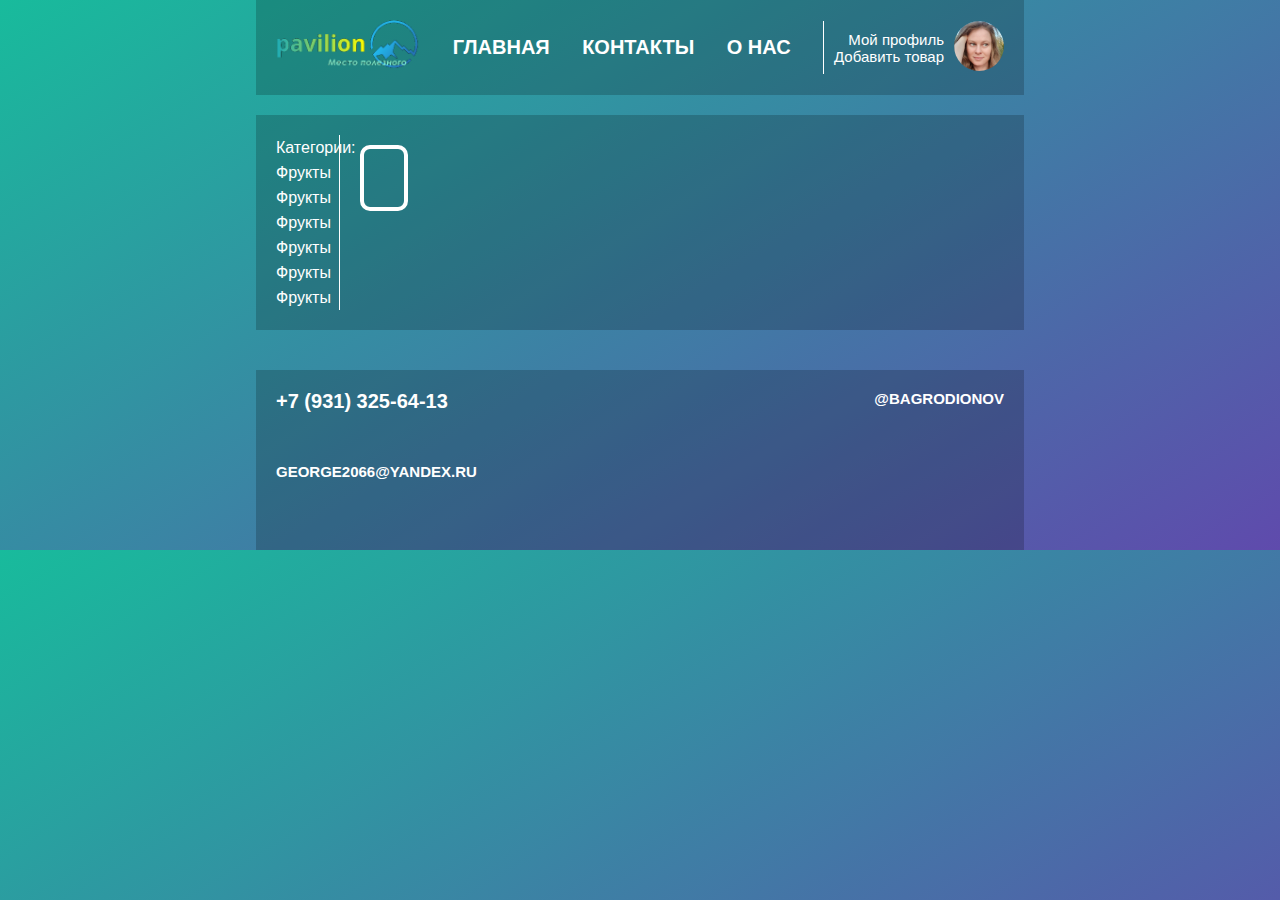
<file: src/main/resources/templates/index.html>
<!DOCTYPE html>
<html lang="en" xmlns:th="http://www.thymeleaf.org">
<head>
    <meta charset="UTF-8">
    <meta name="viewport" content="width=device-width, initial-scale=1.0">
    <link rel="stylesheet" href="style/index.css">
    <link rel="stylesheet" href="style/style.css">
    <title th:text="${title}"></title>
</head>
<body>
    <div class="container">
        <div class="nav">
            <div class="chapter">
                <img src="res/logo.png" alt="">
            </div>
            <div class="chapter">
                <a href="/">главная</a>
            </div>
            <div class="chapter">
                <a href="/">контакты</a>
            </div>
            <div class="chapter">
                <a href="/">о нас</a>
            </div>
            <div class="profile">
                <div class="info">
                    <div class="my-profile">
                        <a href="/profile">Мой профиль</a>
                    </div>
                    <div class="add">
                        <a href="/add">Добавить товар</a>
                    </div>
                </div>
                <div class="avatar">
                    <img src="res/olesya.jpg" alt="">
                </div>
            </div>
        </div>
        <div class="content">
            <div class="sidebar">
                Категории:
                <div class="category"><a href="#">Фрукты</a></div>
                <div class="category"><a href="#">Фрукты</a></div>
                <div class="category"><a href="#">Фрукты</a></div>
                <div class="category"><a href="#">Фрукты</a></div>
                <div class="category"><a href="#">Фрукты</a></div>
                <div class="category"><a href="#">Фрукты</a></div>
            </div>
            <div class="publics">
                <div class="public" th:each="product : ${products}">
                    <img th:src="${product.photo}" alt="">
                    <h3 th:text="${product.title}"></h3>
                    <p th:text="${product.price}"></p>
                </div>
            </div>
        </div>
    </div>

    <div class="footer">
        <div class="half">
            <div class="chapter">
                +7 (931) 325-64-13
            </div>
            <div class="chapter">
                george2066@yandex.ru
            </div>
        </div>
        <div class="half">
            <div class="chapter">
                @BAGRODIONOV
            </div>
        </div>
    </div>
</body>
</html>
</file>
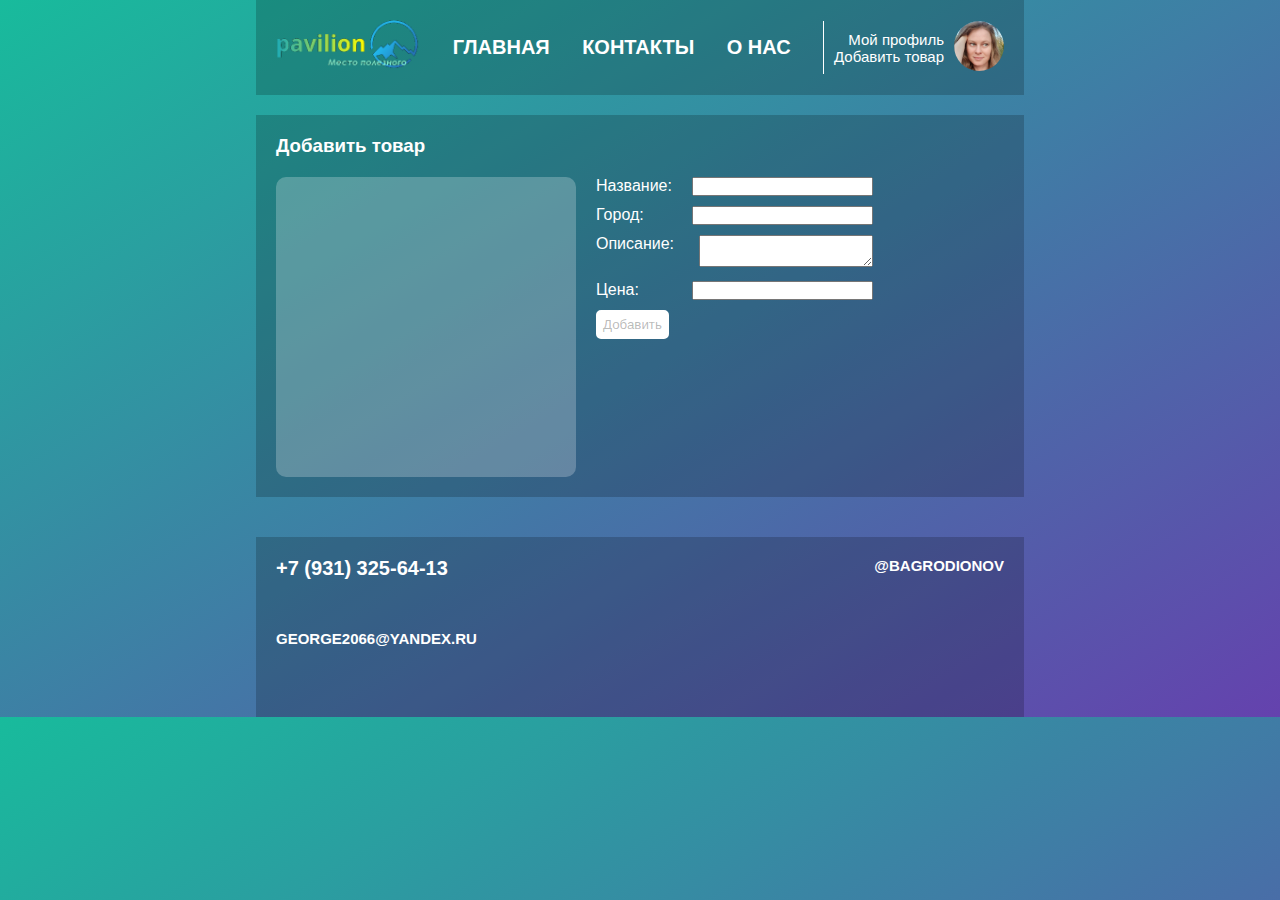
<file: src/main/resources/templates/add.html>
<!DOCTYPE html>
<html lang="en" xmlns:th="http://www.thymeleaf.org">
<head>
    <meta charset="UTF-8">
    <meta name="viewport" content="width=device-width, initial-scale=1.0">
    <link rel="stylesheet" href="style/add.css">
    <link rel="stylesheet" href="style/style.css">
    <title th:text="${title}"></title>
</head>
<body>
    <div class="container">
        <div class="nav">
            <div class="chapter">
                <img src="res/logo.png" alt="">
            </div>
            <div class="chapter">
                <a href="/pavilion">главная</a>
            </div>
            <div class="chapter">
                <a href="">контакты</a>
            </div>
            <div class="chapter">
                <a href="">о нас</a>
            </div>
            <div class="profile">
                <div class="info">
                    <div class="my-profile">
                        <a href="/profile">Мой профиль</a>
                    </div>
                    <div class="/add">
                        <a href="add.html">Добавить товар</a>
                    </div>
                </div>
                <div class="avatar">
                    <img src="res/olesya.jpg" alt="">
                </div>
            </div>
        </div> 
        <div class="content">
            <div class="title">
                <h3>Добавить товар</h3>
            </div> 
            <div class="add">
                
                <form id="form" class="form" action="/add" method="post" enctype="multipart/form-data">
                    <div class="image">
                        <label for="file-input">
                            <input name="image" type="file" id="file-input" accept="image/*">
                            <img id="preview">
                        </label>
                    </div>
                    <div class="characteristics">
                        <div class="specificator">
                            <div class="character">Название:</div>
                            <div class="input"><input name="name" id="name" type="text"></div>
                        </div>
                        <div class="specificator">
                            <div class="character">Город:</div>
                            <div class="input"><input name="city" id="city" type="text"></div>
                        </div>
                        <div class="specificator">
                            <div class="character">Описание:</div>
                            <div class="input"><textarea name="description" id="description" type="text"></textarea></div>
                        </div>
                        <div class="specificator">
                            <div class="character">Цена:</div>
                            <div class="input"><input name="price" id="price" type="text"></div>
                        </div>
                        <div class="button">
                            <button type="submit" id="button" disabled>Добавить</button>
                        </div>  
                    </div>
                </form>
            </div>
        </div>
    </div>
    <div class="footer">
        <div class="half">
            <div class="chapter">
                +7 (931) 325-64-13
            </div>
            <div class="chapter">
                george2066@yandex.ru
            </div>
        </div>
        <div class="half">
            <div class="chapter">
                @BAGRODIONOV
            </div>
        </div>
    </div>
    <script>
        const fileInput = document.getElementById('file-input');
        const preview = document.getElementById('preview');

        fileInput.addEventListener('change', function() {
            const file = this.files[0];

            if (file) {
                const reader = new FileReader();

                reader.onload = function() {
                    preview.src = reader.result;
                    preview.style.display = "block";
                }

                reader.readAsDataURL(file);
            }
        });
    </script>
    <script>
        const form = document.getElementById('form');
        const image = document.getElementById('file-input');
        const title = document.getElementById('name');
        const city = document.getElementById('city');
        const description = document.getElementById('description');
        const price = document.getElementById('price');
        const button = document.getElementById('button');

        form.addEventListener('input', function buttonActivate() {
            if (image.files.length > 0 && title.value 
                && city.value && description.value && price.value) {
                button.removeAttribute('disabled');
            } else {
                button.setAttribute('disabled', true);
            }
        });
    </script>
</body>
</html>
</file>
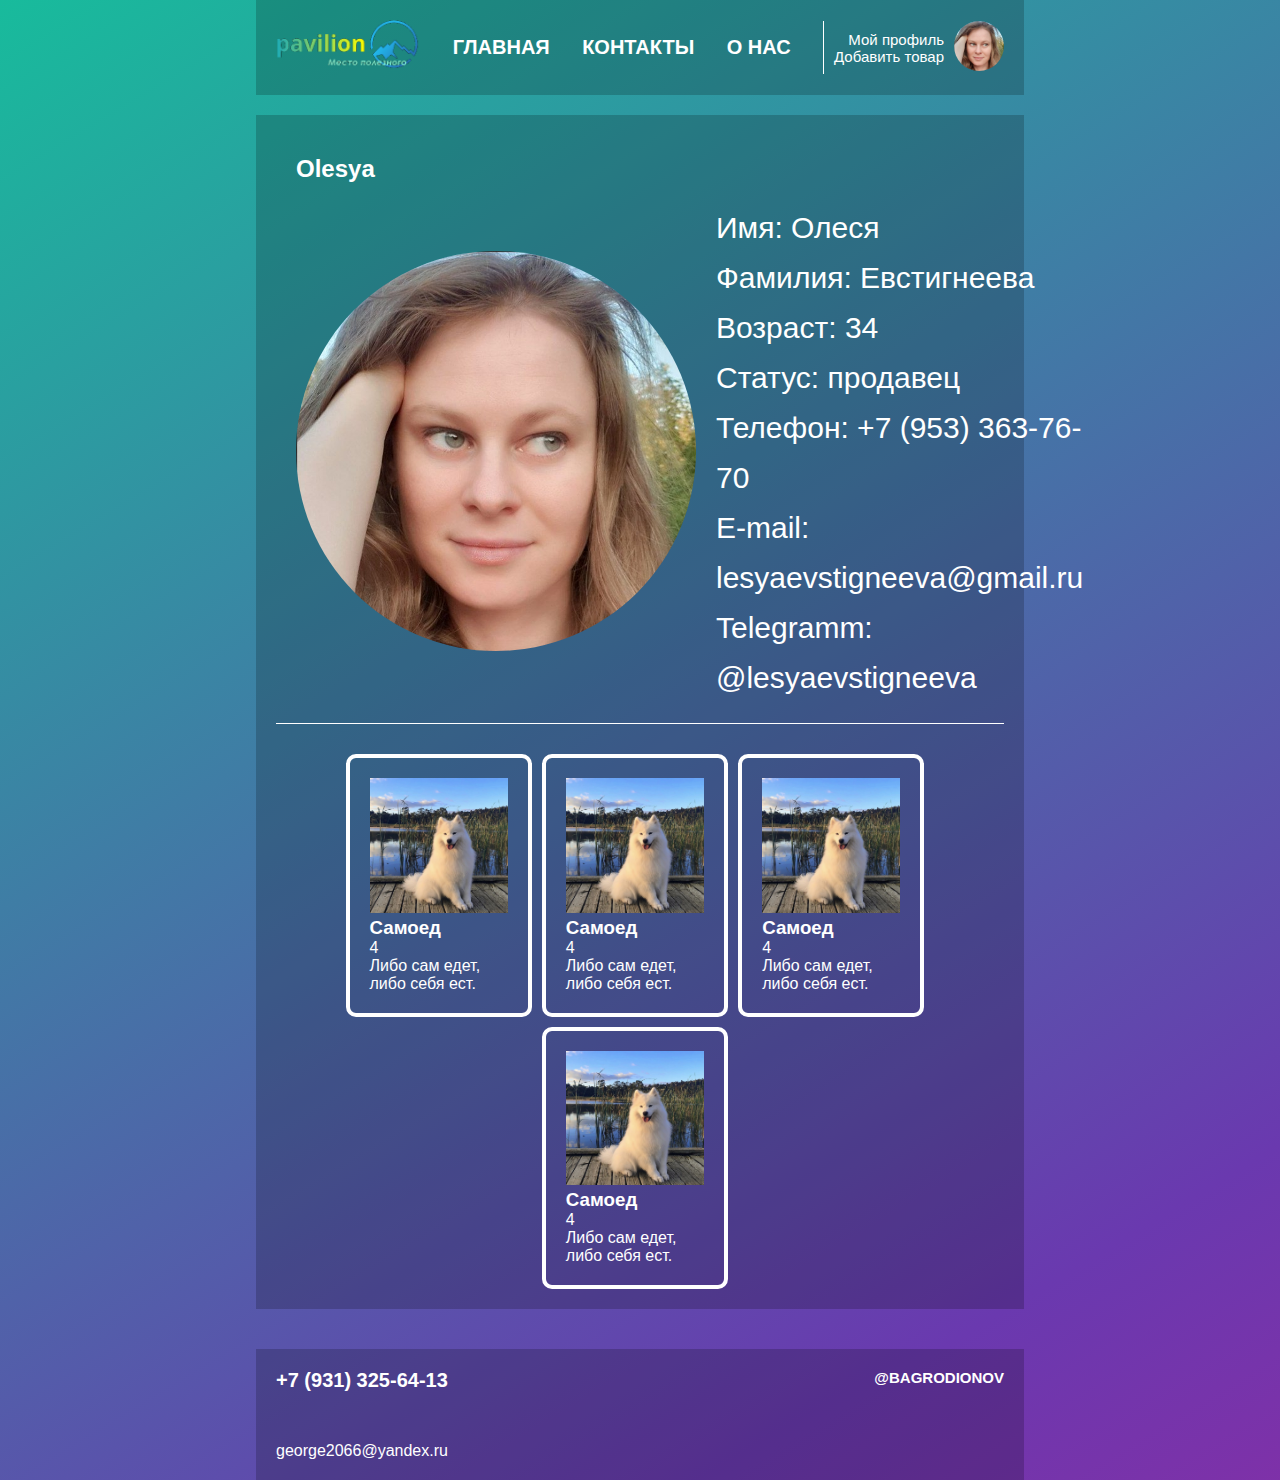
<file: src/main/resources/templates/profile.html>
<!DOCTYPE html>
<html lang="en">
<head>
    <meta charset="UTF-8">
    <meta name="viewport" content="width=device-width, initial-scale=1.0">
    <link rel="stylesheet" href="style/style.css">
    <link rel="stylesheet" href="style/profile.css">
    <title>Document</title>
</head>
<body>
    <div class="container">
        <div class="nav">
            <div class="chapter">
                <img src="res/logo.png" alt="">
            </div>
            <div class="chapter">
                <a href="/">главная</a>
            </div>
            <div class="chapter">
                <a href="">контакты</a>
            </div>
            <div class="chapter">
                <a href="">о нас</a>
            </div>
            <div class="profile">
                <div class="info">
                    <div class="my-profile">
                        <a href="/profile">Мой профиль</a>
                    </div>
                    <div class="add">
                        <a href="/add">Добавить товар</a>
                    </div>
                </div>
                <div class="avatar">
                    <img src="res/olesya.jpg" alt="">
                </div>
            </div>
        </div>
        <div class="content">
            <div class="intellijence">
                <div class="title">
                    <h2>Olesya</h2>
                </div>
                <div class="about">
                    <div class="avatar">
                        <img src="res/olesya.jpg" alt="">
                    </div>
                    <div class="character">
                        <div>Имя: Олеся</div>
                        <div>Фамилия: Евстигнеева</div>
                        <div>Возраст: 34</div>
                        <div>Статус: продавец</div>
                        <div>Телефон: +7 (953) 363-76-70</div>
                        <div>E-mail: lesyaevstigneeva@gmail.ru</div>
                        <div>Telegramm: @lesyaevstigneeva</div>
                    </div>
                </div>
            </div>
            <div class="publics">
                <div class="public">
                    <img src="res/drivingself.jpg" alt="">
                    <h3>Самоед</h3>
                    <p>4</p>
                    <p>Либо сам едет, либо себя ест.</p>
                </div>
                <div class="public">
                    <img src="res/drivingself.jpg" alt="">
                    <h3>Самоед</h3>
                    <p>4</p>
                    <p>Либо сам едет, либо себя ест.</p>
                </div>
                <div class="public">
                    <img src="res/drivingself.jpg" alt="">
                    <h3>Самоед</h3>
                    <p>4</p>
                    <p>Либо сам едет, либо себя ест.</p>
                </div>
                <div class="public">
                    <img src="res/drivingself.jpg" alt="">
                    <h3>Самоед</h3>
                    <p>4</p>
                    <p>Либо сам едет, либо себя ест.</p>
                </div>
            </div>
        </div>
        <div class="footer">
            <div class="half">
                <div class="chapter">
                    +7 (931) 325-64-13
                </div>
                <div>
                    george2066@yandex.ru
                </div>
            </div>
            <div class="half">
                <div class="chapter">
                    @BAGRODIONOV
                </div>
            </div>
        </div>
    </div>
</body>
</html>
</file>
<file: src/main/resources/templates/style/index.css>
.content {
    display: flex;
    align-items: flex-start;
    background-color: #00000031;
    padding: 20px;
}

.sidebar {
    width: 8%;
    border-right: #FFFFFF solid 1px;
    padding-right: 5px;
    line-height: 25px;
    margin-right: 20px;
}

.category {
    text-align: right;
    margin-right: 10px;
}

.publics {
    display: flex;
    flex-wrap: wrap;
    justify-content: center;
}

.public {
    width: 70%;
    border:#FFFFFF solid 4px;
    border-radius: 10px;
    padding: 20px;

    margin: 10px;
    margin-left: 0;
    margin-bottom: 0;
}

.public img {
    width: 100%;
}
</file>
<file: src/main/resources/templates/style/style.css>
* {
    margin: 0;
    padding: 0;
}

body {
    padding: 0 20%;
    padding-bottom: 0;
    background: fixed;
    background: linear-gradient(149deg, rgba(24,187,156,1) 0%, rgba(106,57,175,1) 42%, rgba(187,24,148,1) 72%, rgba(115,53,134,1) 100%);
    animation: gradient 10s infinite linear;
    background-size: 400%;
}

.container {
    margin: 0 auto;
    font-family: Arial, Helvetica, sans-serif;
    color: #FFFFFF;
}

.nav {
    display: flex;
    justify-content: space-between;
    align-items: center;
    background-color: #00000031;
    padding: 20px;
    margin-bottom: 20px;
}

.chapter {
    font-size: 20px;
    font-weight: bold;
    text-transform: uppercase;
}

.chapter img {
    height: 50px;
}

.chapter:last-child {
    font-size: 15px;
    text-align: right;
}

.profile {
    display: flex;
    align-items: center;
    font-size: 15px;
    text-align: right;
    border-left: 1px solid #ffffff;
    padding-left: 10px;
}

.profile img {
    margin-left: 10px;
    height: 50px;
    border-radius: 25px;
}

.footer {
    display: flex;
    justify-content: space-between;
    background-color: #00000031;
    margin-top: 40px;
    padding: 20px;
    font-family: Arial, Helvetica, sans-serif;
    color: #FFFFFF;
}

.footer .chapter {
    margin-bottom: 50px;
}

a {
    text-decoration: none;
    transition: all 90ms linear;
    font-family: Arial, Helvetica, sans-serif;
    color: #FFFFFF;
}

a:hover {
    color: #797979;
}

@keyframes gradient {
    0% {
        background-position: 80% 0%;
    }
    50% {
        background-position: 20% 100%;
    }
    100% {
        background-position: 80% 0%;
    }
}
</file>
<file: src/main/resources/templates/style/add.css>
.content {
    background-color: #00000031;
    padding: 20px;
}

.title {
    margin-bottom: 20px;
}

.add {
    display: flex;
}

.form {
    display: flex;
}


.add .image {
    margin-right: 20px;
}

input[type='file'] {
    display: none;
}

label {
    width: 300px;
    height: 300px;
    background-color: rgba(255, 255, 255, 0.239);
    cursor: pointer;
    display: block;
    border-radius: 10px;
}

label:hover {
    background-color: rgba(255, 255, 255, 0.507);
}

.image #preview {
    display: none;
    width: 300px;
    height: 300px;
    border-radius: 10px;
}


.add-photos {
    margin: auto 0;
}

.specificator {
    display: flex;
    justify-content: space-between;
    margin-bottom: 10px;
}

.character {
    margin-right: 20px;
}

.input textarea {
    width: 172px;
    resize: vertical;
}

.button button {
    font-family: Arial, Helvetica, sans-serif;
    padding: 5px;
    background-color: #ffffff;

    border: #FFFFFF solid 2px;
    border-radius: 5px;
}

.button button:hover {
    color: #404040;
    background-color: #9a9a9a;
}
</file>
<file: src/main/resources/templates/style/profile.css>
.content {
    background-color: #00000031;
    padding: 20px;
}

.about {
    display: flex;
    align-items: center;
}

.title {
    margin-bottom: 20px;
}

.intellijence {
    padding: 20px;
    border-bottom: #FFFFFF solid 1px;
    margin-bottom: 20px;
}

.about .avatar {
    margin-right: 20px;
}

.about .avatar img {
    height: 400px;
    border-radius: 200px;
}

.character {
    line-height: 50px;
    font-size: 30px;
}

.publics {
    display: flex;
    flex-wrap: wrap;
    justify-content: center;
}

.public {
    width: 19%;
    border:#FFFFFF solid 4px;
    border-radius: 10px;
    padding: 20px;

    margin: 10px;
    margin-left: 0;
    margin-bottom: 0;
}

.public img {
    width: 100%;
}
</file>
